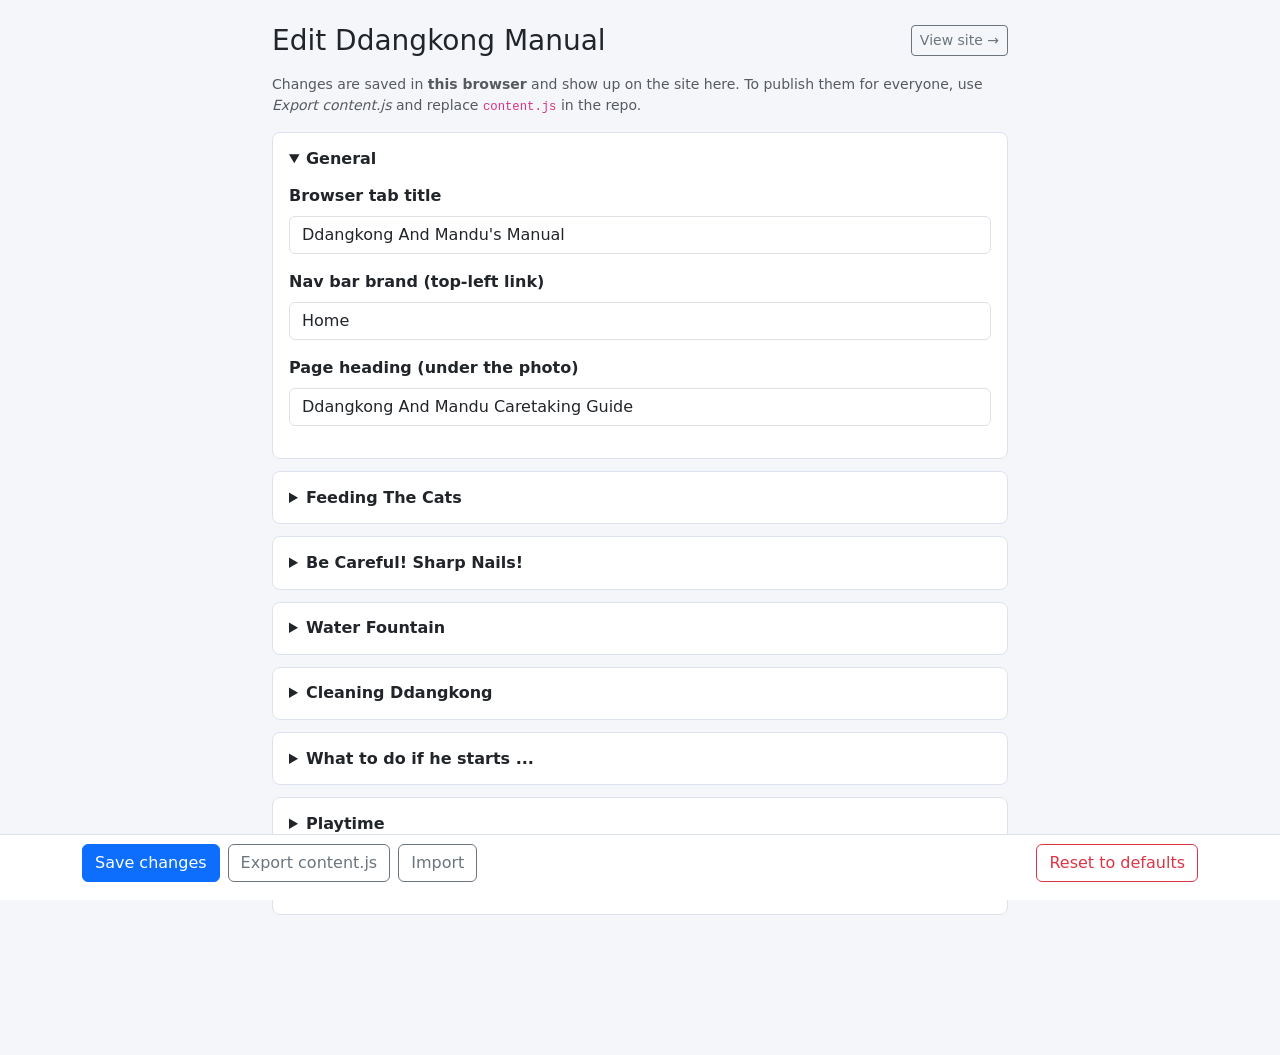
<file: admin.html>
<!DOCTYPE html>
<html lang="en">
<head>
    <meta charset="UTF-8">
    <meta name="viewport" content="width=device-width, initial-scale=1.0">
    <meta name="robots" content="noindex">
    <title>Edit Ddangkong Manual</title>
    <link href="https://cdn.jsdelivr.net/npm/bootstrap@5.2.0-beta1/dist/css/bootstrap.min.css" rel="stylesheet"
        integrity="sha384-0evHe/X+R7YkIZDRvuzKMRqM+OrBnVFBL6DOitfPri4tjfHxaWutUpFmBp4vmVor" crossorigin="anonymous">
    <link rel="stylesheet" href="css/admin.css">
</head>
<body>
    <main class="container admin">
        <header class="d-flex flex-wrap justify-content-between align-items-center gap-2 mb-3">
            <h1 class="h3 m-0">Edit Ddangkong Manual</h1>
            <a class="btn btn-outline-secondary btn-sm" href="index.html">View site &rarr;</a>
        </header>
        <p class="text-muted small">
            Changes are saved in <strong>this browser</strong> and show up on the site here.
            To publish them for everyone, use <em>Export content.js</em> and replace <code>content.js</code> in the repo.
        </p>
        <form id="form" autocomplete="off"></form>
    </main>

    <div class="action-bar">
        <div class="container d-flex flex-wrap align-items-center gap-2">
            <button type="button" id="save" class="btn btn-primary">Save changes</button>
            <button type="button" id="export" class="btn btn-outline-secondary">Export content.js</button>
            <label class="btn btn-outline-secondary m-0">Import<input type="file" id="import" accept=".js,.json" hidden></label>
            <button type="button" id="reset" class="btn btn-outline-danger ms-auto">Reset to defaults</button>
            <span id="status" class="small w-100" role="status" aria-live="polite"></span>
        </div>
    </div>

    <script src="content.js"></script>
    <script src="js/site.js"></script>
    <script src="js/admin.js"></script>
</body>
</html>
</file>
<file: css/admin.css>
body { background: #f4f6fa; padding-bottom: 8rem; }
.admin { max-width: 760px; padding-top: 1.5rem; }
.card-section { background: #fff; border: 1px solid #dde3ee; border-radius: .5rem; margin-bottom: .75rem; }
.card-section > summary { padding: .85rem 1rem; font-weight: 600; cursor: pointer; }
.card-section > .body { padding: 0 1rem 1rem; }
.block { border-top: 1px dashed #cfd6e4; padding-top: .75rem; margin-top: .75rem; }
.thumb { width: 48px; height: 48px; object-fit: contain; background: #607EAA; border-radius: .35rem; padding: 4px; }
textarea { min-height: 7rem; }
.action-bar {
    position: fixed; left: 0; right: 0; bottom: 0; z-index: 10;
    background: #fff; border-top: 1px solid #dde3ee; padding: .6rem 0;
    padding-bottom: calc(.6rem + env(safe-area-inset-bottom, 0px));
}
.status-ok { color: #1a7f37; } .status-err { color: #b42318; }
</file>
